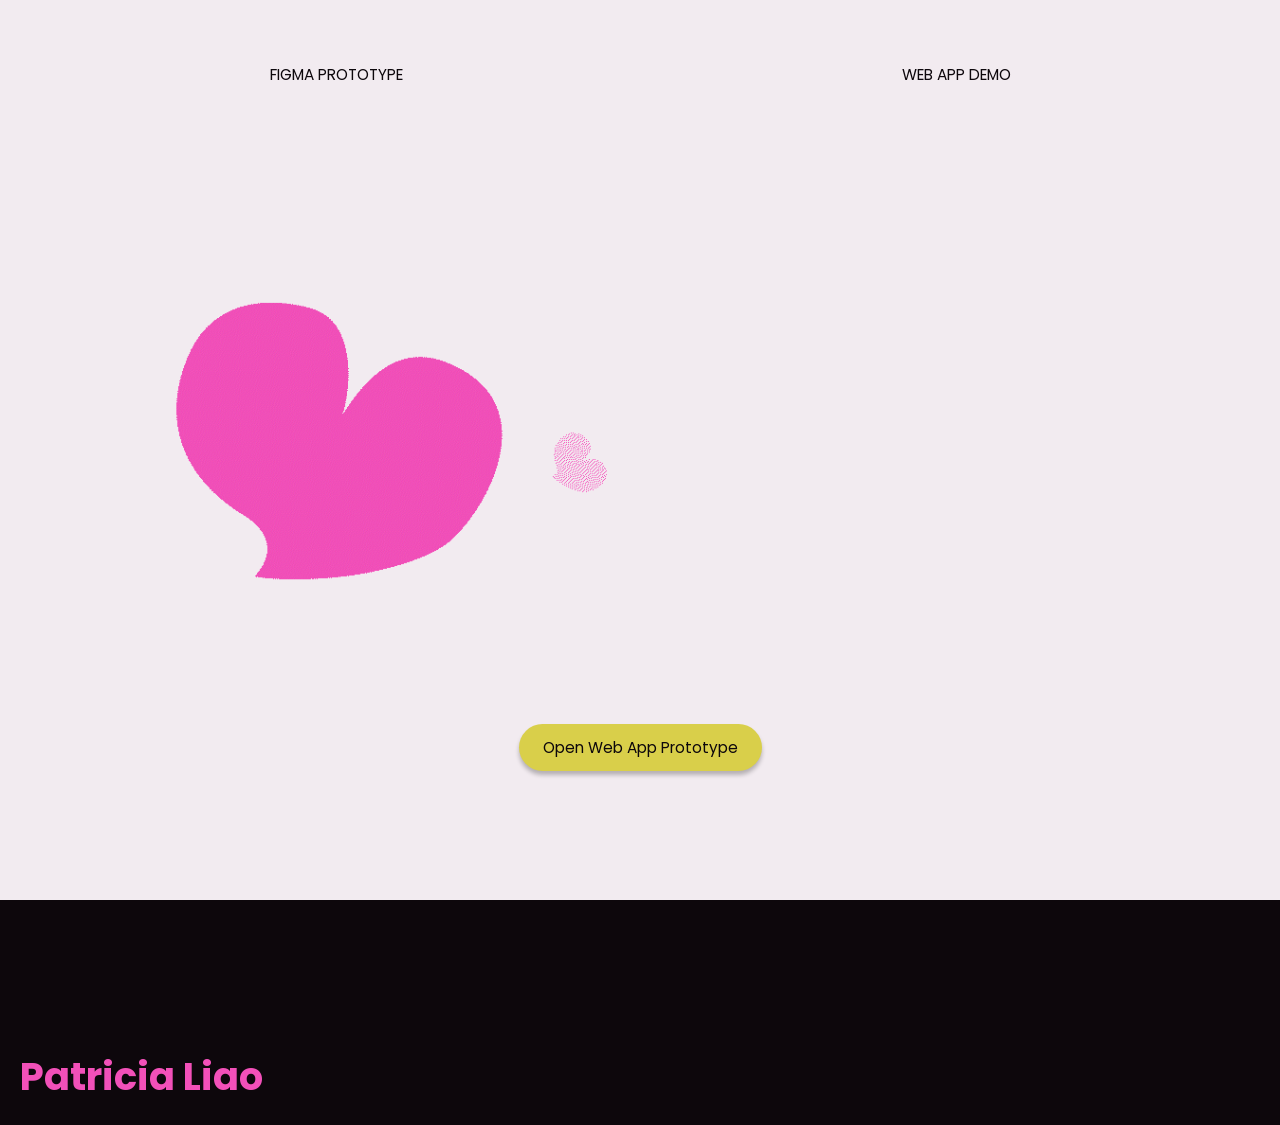
<file: index.html>
<!DOCTYPE html>
<html lang="en">
<head>
    <meta charset="UTF-8">
    <meta name="viewport" content="width=device-width, initial-scale=1.0">
    <title>Bfor App</title>
    <link rel="preconnect" href="https://fonts.googleapis.com">
    <link rel="preconnect" href="https://fonts.gstatic.com" crossorigin>
    <link href="https://fonts.googleapis.com/css2?family=Boldonse&family=Poppins:ital,wght@0,100;0,200;0,300;0,400;0,500;0,600;0,700;0,800;0,900;1,100;1,200;1,300;1,400;1,500;1,600;1,700;1,800;1,900&display=swap" rel="stylesheet">
    <link rel="stylesheet" href="css/indexstyle.css">

    <script src="js/script.js"></script>

</head>

<body>

<!-- NAVIGATION -->
<header>
    
<nav class="primary-navigation">
<ul class="nav">
    <li><a href="https://www.figma.com/proto/9DcxuTmN483xwGl9c4CzTP/patricia-liao-bmd2id2-new-enterprise-prototype?node-id=772-23971&t=17VgY0mRg875zbU0-1">Figma Prototype</a></li>
    <li><a href="app-demo.html">Web App Demo</a></li>
</ul>
</nav>
<img class="menu-icon" src="assets/menu-svgrepo-com.svg"  alt="menu" onclick="openMenu()">

<!-- MOBILE MENU -->

<div class="overlay" id="overlay" onclick="closeMenu()"></div>

<nav class="side-menu" id="sideMenu">
  <button class="close-btn" onclick="closeMenu()">✕</button>
  <ul>
    <li><a href="https://www.figma.com/proto/9DcxuTmN483xwGl9c4CzTP/patricia-liao-bmd2id2-new-enterprise-prototype?node-id=772-23971&t=17VgY0mRg875zbU0-1">Figma Prototype</a></li>
    <li><a href="app-demo.html">Web App Demo</a></li>
  </ul>
</nav>

<!-- MOBILE MENU -->

</header>
<!-- NAVIGATION -->

<section class="hero">

<div class="heading">
    <img src="assets/BFOR-logo-animated.gif" alt="temporary">

</div>

<div class="buttonss">
    <button><a class="primary-button" href="app-demo.html">Open Web App Prototype</a></button>
</section>
<div>


<footer>
    <h4>Patricia Liao</h4>
</footer>

</body>
</html>
</file>
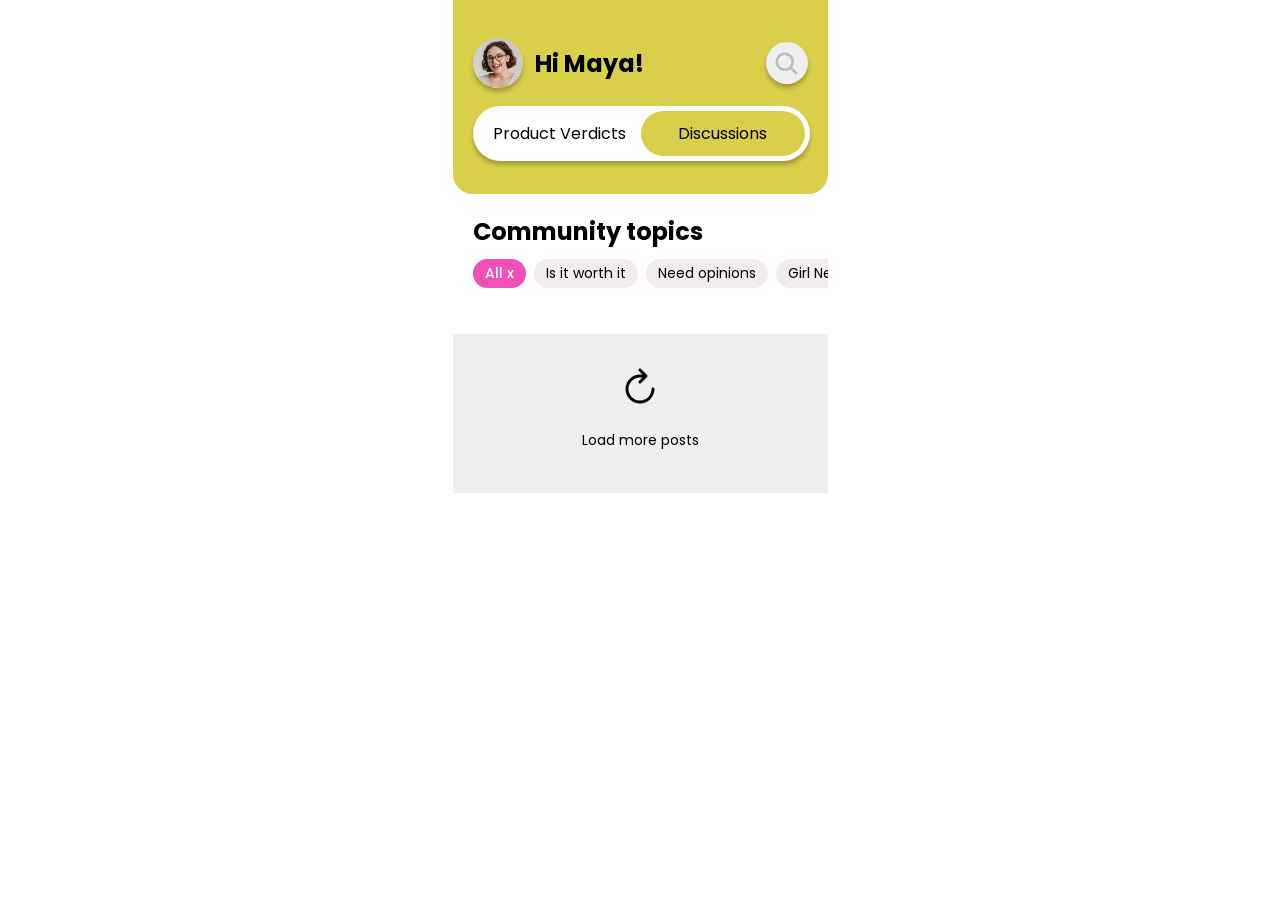
<file: app-demo.html>
<!DOCTYPE html>
<html lang="en">
<head>
<meta charset="UTF-8" />
<meta name="viewport" content="width=device-width, initial-scale=1.0, maximum-scale=1.0, user-scalable=no" />
<title>Discussions</title>
<link rel="preconnect" href="https://fonts.googleapis.com">
<link rel="preconnect" href="https://fonts.gstatic.com" crossorigin>
<link href="https://fonts.googleapis.com/css2?family=Boldonse&family=Poppins:ital,wght@0,100;0,200;0,300;0,400;0,500;0,600;0,700;0,800;0,900;1,100;1,200;1,300;1,400;1,500;1,600;1,700;1,800;1,900&display=swap" rel="stylesheet">
<link rel="stylesheet" href="css/style.css">
<script type="module" src="js/app.js"></script>
</head>

<body>
<div class="app">

  <header class="feed-header">
    <div class="welcome-row">
      <img class="user maya" src="assets/maya.jpeg" alt="Maya" />
      <h1>Hi Maya!</h1>
      <button class="search-btn" type="button"><img src="assets/icon-search.png"></button>
    </div>
    <div class="nav-pills">
      <button class="nav-pill" type="button">Product Verdicts</button>
      <button class="nav-pill nav-pill--active" type="button">Discussions</button>
    </div>
  </header>

  <main class="feed-main">
    <h1>Community topics</h1>

    <div class="chip-row">
      <button class="chip chip--active" type="button">All x</button>
      <button class="chip" type="button">Is it worth it</button>
      <button class="chip" type="button">Need opinions</button>
      <button class="chip" type="button">Girl News</button>
      <button class="chip" type="button">Red flag</button>
      <button class="chip" type="button">Regret Purchase</button>
      <button class="chip" type="button">Money talks</button>
      <button class="chip" type="button">Girl Math</button>
      <button class="chip" type="button">Pink tax alert</button>
    </div>

   
    <div id="feed"></div>

    
    
  <button class="load-more" type="button">
    <img class="load-more-icon" src="assets/refresh-icon.svg"></img>
    <p>Load more posts</p>
    </button>
  </main>

</div>
</body>
</html>
</file>
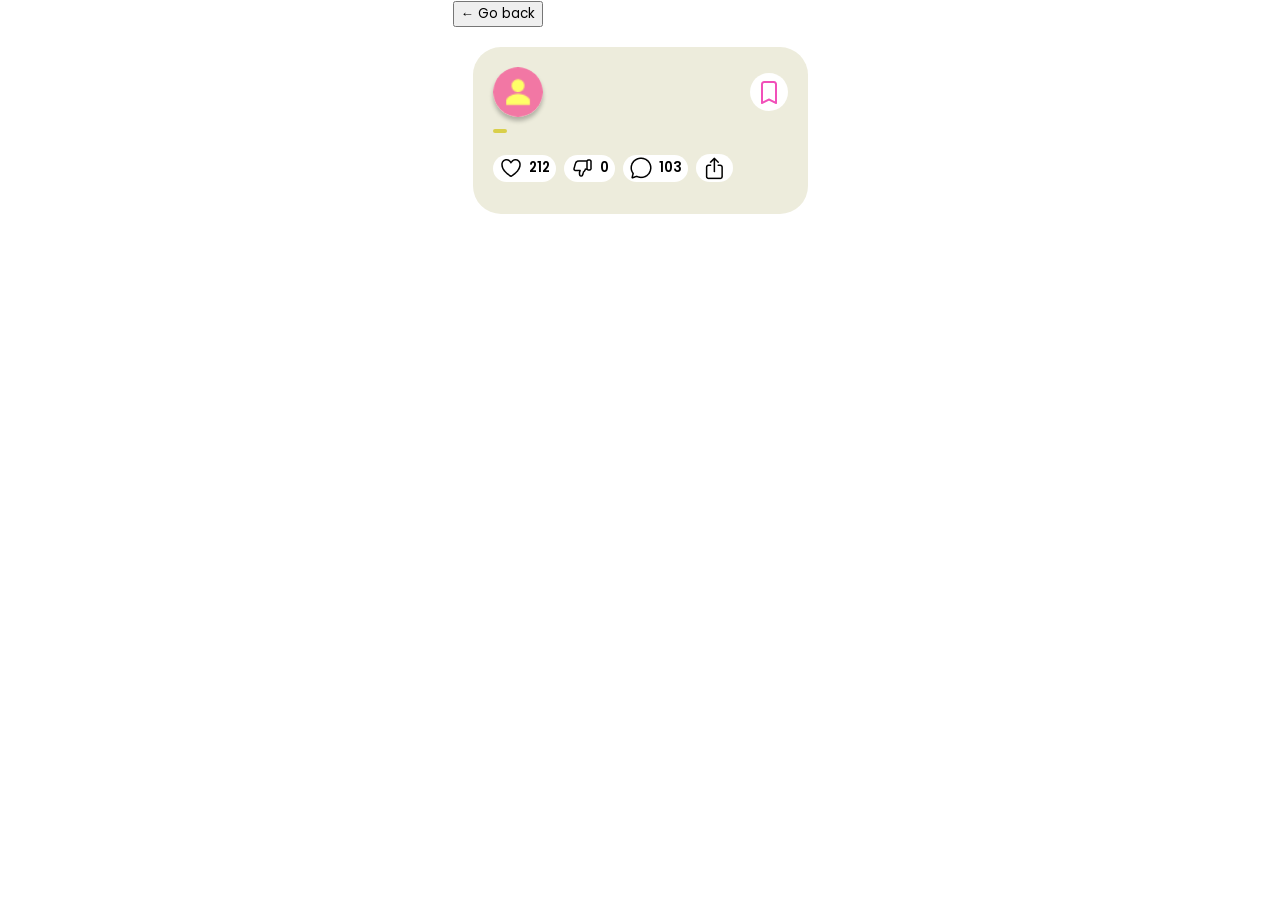
<file: post.html>
<!DOCTYPE html>
<html lang="en">
<head>
    <meta charset="UTF-8" />
    <meta name="viewport" content="width=device-width, initial-scale=1.0" />
    <title>Post</title>
    <link rel="preconnect" href="https://fonts.googleapis.com">
    <link rel="preconnect" href="https://fonts.gstatic.com" crossorigin>
    <link href="https://fonts.googleapis.com/css2?family=Boldonse&family=Poppins:ital,wght@0,100;0,200;0,300;0,400;0,500;0,600;0,700;0,800;0,900;1,100;1,200;1,300;1,400;1,500;1,600;1,700;1,800;1,900&display=swap" rel="stylesheet">
    <link rel="stylesheet" href="css/style.css"/>
    
<script type="module" src="js/post.js"></script>
</head>
<body>

<div class="app">

    <div class="detail-bg">

        <button class="go-back" onclick="window.location.href='app-demo.html'">← Go back</button>

        <article class="post-card detail-post-card">
            <div class="post-card-header">
                <img class="user" src="assets/user-1.png" />
                <div class="meta">
                
                    <span class="handle" id="post-author"></span>
                    <span class="time"   id="post-time"></span>
                </div>
                <button class="icon-btn">
                    <img src="assets/icon-savetolist.png" />
                </button>
            </div>

            <h4 class="post-title" id="post-title"></h4>
            <p  class="body-text"  id="post-body"></p>
            <span class="tag-pill" id="post-tag"></span>

            <div class="action-row">
                <button class="action-btn"><img src="assets/icon-heart.png">212</button>
                <button class="action-btn"><img src="assets/icon-dislike.png">0</button>
                <button class="action-btn"><img src="assets/icon-comment.png">103</button>
                <button class="action-btn share"><img src="assets/icon-share.png"></button>
            </div>
        </article>

    </div>

    
</div>

</body>
</html>
</file>
<file: css/indexstyle.css>
:root {
    --offblack: #0D070C;
    --green: #D9CF4A;
    --pink: #F250B9; 
    --lighterpink: #F277A4; 
    --offwhite: #F2EBF0; 
}

* {
    box-sizing: border-box;
    font-family: "Poppins", sans-serif; 
      
}
body {
    margin: 0px; 
    text-align: center; 
    background-color: var(--offwhite);
    color:var(--offblack);
}
 header, main {
        width: 100%;
        margin: 0 auto;
        position: fixed;
}
img {
    max-width: 100%;
    border: 100px;
    align-items: center;
}
a {
    text-decoration: none;
    color: var(--offblack);
    font-size: clamp(0.75rem, 1.2vw, 1.5rem);
}

section {
    min-height: 100vh;
}


/* TYPOGRAPHY */

h1 {
    font-family: "Boldonse", system-ui;
    font-size: clamp(3rem, 10vw, 12rem);
    width: 100%;
    margin: 0px;
    text-align: left;
}
h2 {
    font-family: "Boldonse", system-ui;
    font-size: clamp(2rem, 4vw, 6rem);
    width: 100%;
    margin: 0px;
    text-align: left;
}
h3 {
    font-family: "Boldonse", system-ui;
    font-size: clamp(1rem, 3vw, 3rem);
    margin: 0px;
}
h4 {
    font-size: clamp(1rem, 3vw, 3rem);
    margin: 20px;
    color: var(--pink)
}
h5 {
    font-family: "Poppins", sans-serif;
    font-style: italic;
    font-weight: 400;
    font-size: clamp(1rem, 2.5vw, 2rem);
    margin: 0px;
    line-height: 1.4;
    text-align: center;
    color: var(--pink);
}
p {
    font-size: clamp(0.75rem, 1.2vw, 1.2rem);
}
/* TYPOGRAPHY */

/* NAVIGATION */
.nav {
    display: flex;
    justify-content: space-around;
    padding: 20px;
}

.nav li {
    list-style: none;
    padding: 18px;
    font-size: 1.5rem;
    text-transform: uppercase;
}
.nav li:hover{
    border-radius: 50px;
    background-color: var(--offwhite);
    box-shadow: 0 4px 4px 0 rgba(0, 0, 0, 0.25);
    
}

.menu-icon {
  display: none;
}

.overlay { display: none; }
.side-menu { display: none; }

/* NAVIGATION */

/* BUTTONS */

button {
    background-color: transparent;
    border: none;
}
.primary-button, .secondary-button {
border-radius: 50px;
background-color: var(--green);
box-shadow: 0 4px 4px 0 rgba(0, 0, 0, 0.25);
display: inline-flex;
padding: 12px 24px;
justify-content: center;
align-items: center;
gap: 10px;
}
.secondary-button {
    background-color: var(--offwhite);
}
.primary-button:hover, .secondary-button:hover{
    background-color: var(--offblack);
    color: var(--offwhite);
}


/* BUTTONS */

/* HOMEPAGE */

.hero {
    display: flex;
    flex-direction: column;
    justify-content: center;
    padding-top: 100px;
    gap: 50px;
}
.heading {
    display: flex;
    flex-direction: column;
    justify-content: space-between;
    padding: 0 10%;
    align-self: center;
}






footer {
    background-color: var(--offblack);
    height: 25vh;
    display: flex;
}
footer h4{
    color: var(--pink);
    text-align: end;
    align-self: flex-end;
}


@media screen and (max-width: 800px) {


  .primary-navigation { display: none; }

  .menu-icon {
    display: block;
    background: none;
    border: none;
    width: 40px;
    cursor: pointer;
  }

  /* overlay */
  .overlay {
    display: none;
    position: fixed;
    inset: 0;
    background: rgba(0,0,0,0.4);
    z-index: 50;
  }

  /* side menu */
  .side-menu {
    display: block;
    position: fixed;
    top: 0;
    right: -260px;
    width: 240px;
    height: 100%;
    background: var(--green);
    z-index: 100;
    padding: 30px 24px;
    transition: right 0.3s ease;
  }

  .side-menu.open { right: 0; }

  .side-menu ul { list-style: none; padding: 0; margin-top: 20px; }
  .side-menu ul li { border-bottom: 1px solid var(--green)}
  .side-menu ul li a { display: block; padding: 14px 0; font-size: 1.2rem; }

  .close-btn {
    background: none;
    border: none;
    font-size: 1.5rem;
    cursor: pointer;
  }

   header {
    display: flex;
    justify-content: flex-end;
    padding: 20px;
  }
  .welcome-text{
    gap: 10px;
    margin: 10px;
  }
  .welcome {
    flex-direction: column;
    align-items: flex-start;
    gap: 0;

  }

  .welcome-photo {
    align-self: center; 
    max-width: 60%;
  }


  .brief-container {
    flex-direction: column;
    gap: 24px;
    padding: 40px 20px;
    align-items: center;
    margin: 10px;
  }

  .brief-content {
    padding: 32px 24px;
    max-width: 100%;
    border-radius: 24px;
  }
.blog-thumbnails {
    grid-template-columns: 1fr;
  }

}

@media screen and (max-width: 1000px) {

.read-more{
    flex-direction: column-reverse;
    justify-content: center;
}
}





.thumbnail {
   
    transition: all 0.3s ease-in-out;
    cursor: pointer; /* Changes cursor to a hand pointer */
}

.thumbnail:hover {
    transform: scale(1.5);
}
</file>
<file: css/style.css>
:root {

  --shadow: 0 4px 4px 0 rgba(0, 0, 0, 0.25);
  --radius-lg: 28px;
  --radius-pill: 999px;
  
}

:root {
    --offblack: #0D070C;
    --green: #D9CF4A;
    --pink: #F250B9; 
    --lighterpink: #F277A4; 
    --graypink: #F2EBF0;
    --graygreen: #EDECDC;
    --white: #ffffff; 
}

* { 
  box-sizing: border-box; 
  font-family: "Poppins", sans-serif;
  font-weight: 400;
  font-style: normal;
}

body {
  margin: 0;
  font-family: var(--font-body);
  background-color: var(--white);
  color: var(--ink);
 
}

/* TYPOGRAPHY */
h2 {
  font-family: var(--font-display);
  font-size: 23px;
  margin: 0 0 14px;
}



.app {
  max-width: 375px;
  margin: 0 auto;
  position: relative;
  overflow-x: hidden;
}

button {
  cursor: pointer;
}


.feed-header {
  background: var(--green);
  padding: 14px 20px 22px;
  border-radius: 0 0 20px 20px;
  height: 194px;
}
.status-row {
  display: flex;
  justify-content: space-between;
  font-size: 13px;
  font-weight: 600;
  color: var(--ink);
  margin-bottom: 14px;
}
.welcome-row {
  display: flex;
  align-items: center;
  gap: 12px;
  margin-bottom: 18px;
  margin-top: 24px;
}
 h1 {
  font-size: 24px;
  font-weight: 700;
  margin: 0;
  flex: 1;
}
.user {
  width: 50px;
  height: 50px;
  border-radius: 50%;
  display: flex;
  align-items: center;
  justify-content: center;
  object-fit: cover;
  box-shadow: var(--shadow);
}

.search-btn {
  width: 42px;
  height: 42px;
  border-radius: 50%;
  border: none;
  display: flex;
  align-items: center;
  justify-content: center;
  box-shadow: var(--shadow);
}

.nav-pills {
  background-color: var(--white);
  border-radius: var(--radius-pill);
  box-shadow: var(--shadow);
  display: flex;
  width: 337px;
  padding: 5px;
  position: relative;
  z-index: 999;
}
.nav-pill {
  flex: 1;
  border: none;
  background-color: transparent;
  padding: 10px 8px;
  border-radius: var(--radius-pill);
  font-size: 16px;
}
.nav-pill--active {
  background-color: var(--green);
}


.feed-main {
  padding: 20px 0px 8px;
}
.feed-main h1{
  padding-left: 20px;
  margin-bottom: 10px;
}


.chip-row {
  display: flex;
  gap: 8px;
  overflow-x: auto;
  padding-bottom: 18px;
  scrollbar-width: none;
}
.chip-row::-webkit-scrollbar { 
  display: none; 
}
.chip {
  border: none;
  border-radius: var(--radius-pill);
  padding: 4px 12px;
  font-size: 14px;
  font-weight: 400;
  background-color: var(--graypink);
  flex-shrink: 0;
}

.chip--active {
  background-color: var(--pink);
  color: var(--white);
  font-weight: 500;
  margin-left: 20px;
}
.feed-main {
  display: flex;
  flex-direction: column;
}

#feed {
  display: flex;
  flex-direction: column;
  gap: 20px;
  padding: 20px 18px 8px;
}


.post-card {
  background-color: var(--graygreen);
  border-radius: var(--radius-lg);
  padding: 20px;
  margin: 20px;
  
}
.post-card-header {
  display: flex;
  align-items: center;
  gap: 10px;
  margin-bottom: 12px;
}
.post-card-header .meta { flex: 1; min-width: 0; }
.post-card-header .handle {
  font-weight: 700;
  font-size: 15px;
  display: block;
}
.post-card-header .time {
  font-size: 12px;
  color: var(--ink-soft);
}
.icon-btn {
  width: 38px;
  height: 38px;
  border-radius: 50%;
  background-color: var(--white);
  border: none;
  display: flex;
  align-items: center;
  justify-content: center;
  flex-shrink: 0;
  font-size: 16px;
}


.post-title {
  font-size: 14px;
  margin: 0 0 8px;
  line-height: 150%;
}
.post-card .body-text {
  font-size: 12px;
  line-height: 1.5;
  color: var(--ink);
  margin: 0 0 12px;
}

.post-images {
  display: flex;
  overflow-x: auto;
  padding-bottom: 18px;
  scrollbar-width: none;
}
.post-images::-webkit-scrollbar { 
  display: none; 
}
.post-images img {
  width: 100%;
  height: 100%;
  object-fit: cover;
  border-radius: 14px;
}

.tag-pill {
  display: inline-block;
  background-color: var(--green);
  font-size: 12.5px;
  font-weight: 600;
  padding: 2px 7px;
  border-radius: var(--radius-pill);
  margin-bottom: 14px;
}

.action-row {
  display: flex;
  align-items: center;
  gap: 8px;
  margin-bottom: 12px;
}
.action-btn {
  display: flex;
  align-items: center;
  gap: 6px;
  background-color: var(--white);
  border: none;
  border-radius: var(--radius-pill);
  padding: 1.5px 6px;
  font-weight: 600;
}

.action-btn share { 
  margin-left: auto; padding: 9px 12px; 
  background-color: none;
}

.see-replies {
  width: 100%;
  background-color: var(--white);
  border: none;
  border-radius: var(--radius-pill);
  padding: 4px;
  font-weight: 600;
  text-align: center;
}

.article-card {
  position: relative;
  border-radius: var(--radius-lg);
  overflow: hidden;
  height: 220px;
  display: flex;
  align-items: flex-end;
  color: var(--white);
}
.article-card img {
  position: absolute;
  inset: 0;
  width: 100%;
  height: 100%;
  object-fit: cover;
  z-index: 0;
}
.article-card::after {
  content: '';
  position: absolute;
  inset: 0;
  background-color: linear-gradient(180deg, rgba(0,0,0,0) 40%, rgba(0,0,0,0.75) 100%);
  z-index: 1;
}
.article-bookmark {
  position: absolute;
  top: 16px;
  right: 16px;
  z-index: 2;
  width: 38px;
  height: 38px;
  border-radius: 50%;
  background-color: var(--white);
  border: none;
  display: flex;
  align-items: center;
  justify-content: center;
  color: var(--pink-primary);
}
.article-content {
  position: relative;
  z-index: 2;
  padding: 18px;
  width: 100%;
  display: flex;
  align-items: flex-end;
  justify-content: space-between;
  gap: 10px;
}
h4 {
  font-size: 14px;
  margin: 0;
  line-height: 150%;
}
.article-content .read-more {
  display: flex;
  align-items: center;
  gap: 4px;
  font-size: 13px;
  font-weight: 600;
  white-space: nowrap;
  flex-shrink: 0;
}


.load-more {
  background-color: none;
  border: none;
  display: flex;
  flex-direction: column;
  align-items: center;
  gap: 6px;
  padding: 28px 0;
  font-size: 14px;
  font-weight: 600;
  width: 100%;
}
.load-more-icon { font-size: 20px; }
</file>
